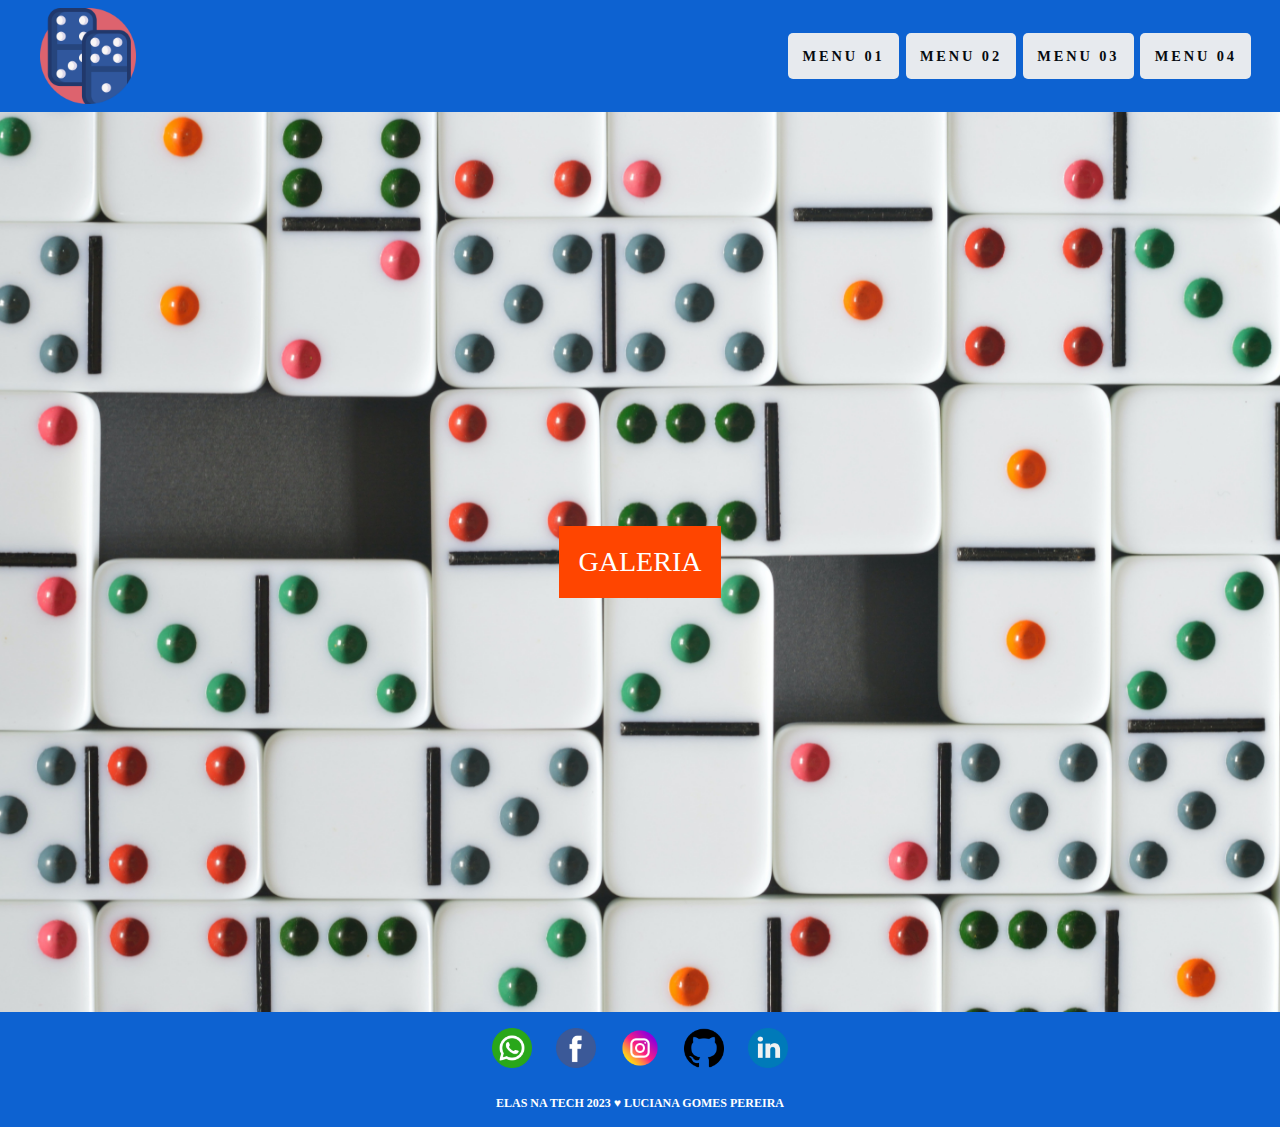
<file: index.html>
<!DOCTYPE html>
<html lang="pt-br">

<head>
    <meta charset="UTF-8">
    <meta name="viewport" content="width=device-width, initial-scale=1.0">
    <link rel="stylesheet" href="normalize.css">
    <link rel="stylesheet" href="estilo.css">
    <title>Desafio aula 14</title>
    <link rel="stylesheet"
        href="https://fonts.googleapis.com/css2?family=Material+Symbols+Rounded:opsz,wght,FILL,GRAD@20..48,100..700,0..1,-50..200" />
    <link rel="shortcut icon" type="imagex/png" href="domino.ico">
</head>

<body>
    <header class="header">

        <img class="header_logo" src="dominoes.png" alt="">

        <span id="hamburguer" class="material-symbols-rounded">
            menu
        </span>

        <nav id="itens_menu" class="header_nav">
            <ul>
                <li><a href="#"><strong>Menu 01</strong></a></li>
                <li><a href="#"><strong>Menu 02</strong></a></li>
                <li><a href="#"><strong>Menu 03</strong></a></li>
                <li><a href="#"><strong>Menu 04</strong></a></li>
            </ul>
        </nav>
    </header>

    <main>
        <div class="fundo">
            <a class="botao" href="index2.html">Galeria</a>
        </div>
    </main>

    <footer>
        <div class="icones">

            <div>
                <a href="*"></a>
                <img class="icones2" src="whatsapp.png" alt="">
            </div>

            <div>
                <a href="*"></a>
                <img class="icones2" src="facebook.png" alt="">
            </div>

            <div>
                <a href="*"></a>
                <img class="icones2" src="instagram.png" alt="">
            </div>

            <div>
                <a href="*"></a>
                <img class="icones2" src="github.png" alt="">
            </div>

            <div>
                <a href="*"></a>
                <img class="icones2" src="linkedin.png" alt="">
            </div>
        </div>
        <br>
        <p class="texto-footer"><strong>elas na tech 2023 ♥ luciana gomes pereira</strong></p>
    </footer>

    <script>
        var hamburguer = document.getElementById('hamburguer');
        var itens_menu = document.getElementById('itens_menu');


        hamburguer.addEventListener('click', aparecer);


        function aparecer() {
            if (itens_menu.style.display == 'block') {
                itens_menu.classList.remove('show');
            } else {
                itens_menu.classList.toggle('show');
            }
        }
    </script>

</body>

</html>
</file>
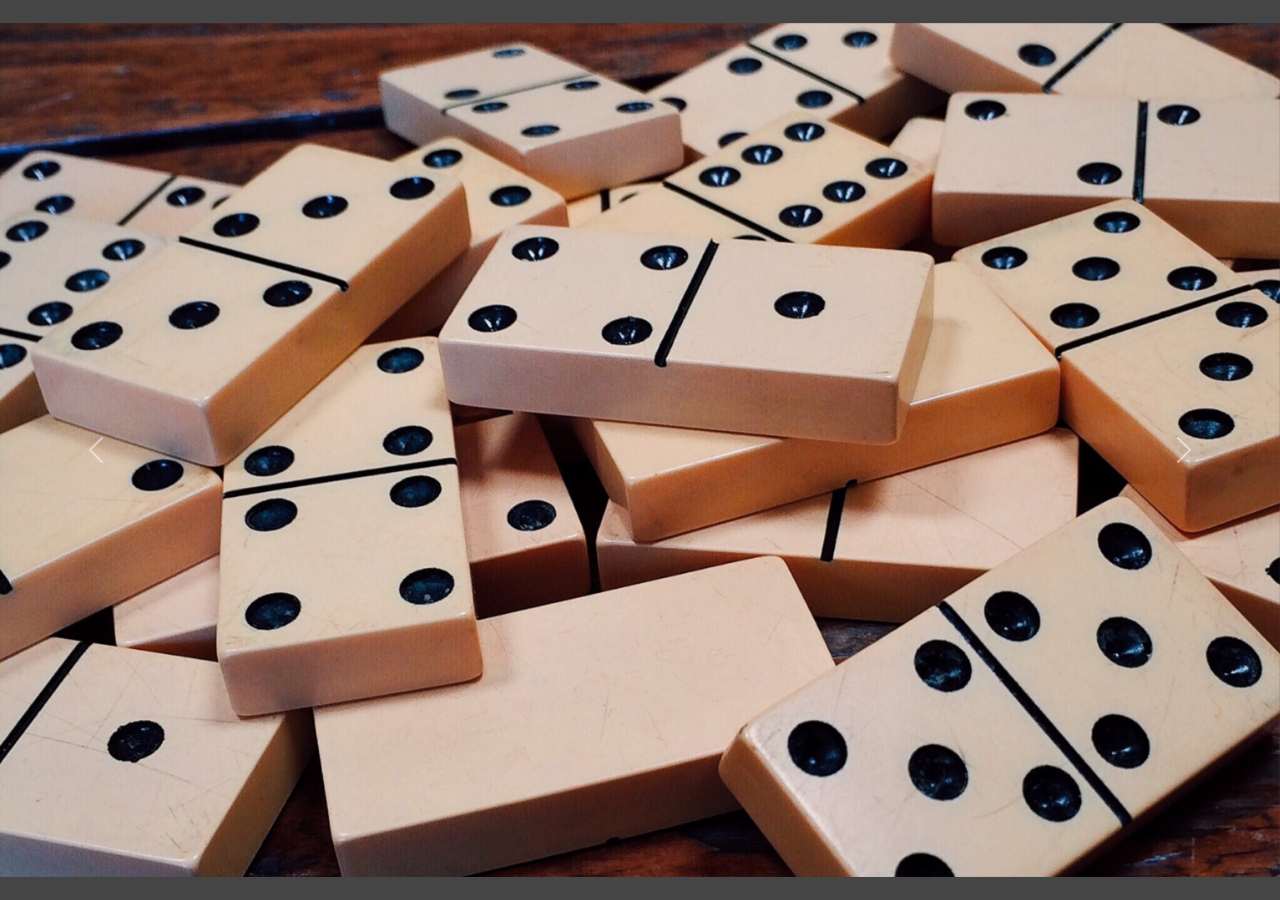
<file: index2.html>
<!DOCTYPE html>
<html lang="pt-br">

<head>
    <meta charset="UTF-8">
    <meta name="viewport" content="width=device-width, initial-scale=1.0">
    <title>Carossel</title>
    <link rel="stylesheet" href="bootstrap.min.css">
    <script src="bootstrap.min.js"></script>
    <link rel="stylesheet" href="estilo.css">
    <link rel="shortcut icon" type="imagex/png" href="domino_891970.ico">

</head>

<body>
    <section>
        <div class="container-fluid estilo flex">
            <div id="carouselExampleAutoplaying" class="carousel slide" data-bs-ride="carousel">
                <div class="carousel-inner">
                    <div class="carousel-item active">
                        <img class="img-fluid" src="pexels-pixabay-278912.jpg" class="d-block w-100" alt="...">
                    </div>
                    <div class="carousel-item">
                        <img class="img-fluid" src="pexels-jonathan-campos-4066131.jpg" class="d-block w-100" alt="...">
                    </div>
                    <div class="carousel-item">
                        <img class="img-fluid" src="pexels-cottonbro-studio-8102746.jpg" class="d-block w-100" alt="...">
                    </div>
                    <div class="carousel-item">
                        <img class="img-fluid" src="pexels-skitterphoto-3584075.jpg" class="d-block w-100" alt="...">
                    </div>
                </div>
                <button class="carousel-control-prev" type="button" data-bs-target="#carouselExampleAutoplaying"
                    data-bs-slide="prev">
                    <span class="carousel-control-prev-icon" aria-hidden="true"></span>
                    <span class="visually-hidden">Previous</span>
                </button>
                <button class="carousel-control-next" type="button" data-bs-target="#carouselExampleAutoplaying"
                    data-bs-slide="next">
                    <span class="carousel-control-next-icon" aria-hidden="true"></span>
                    <span class="visually-hidden">Next</span>
                </button>
            </div>

        </div>
    </section>
</body>

</html>
</file>
<file: estilo.css>
html {
    font-family: sans-serif Verdana, Geneva, Tahoma, sans-serif
}

div.flex{
    display: flex;
    align-items: center;
    height: 100vh;
    padding: 0;
    background-color: rgb(70, 69, 69);
}


.header {
    align-items: center;
    text-align: center;
    margin: auto;
}

.header_logo {
    width: 6em;
    height: auto;
    padding: .5em;
}

#hamburguer {
    background-color: rgb(13, 98, 209);
    color: white;
    display: block;
    text-align: center;
    padding: 0.3em;
    cursor: pointer;
    font-size: 2em;
}


.header_nav {
    display: none;
}

.header_nav.show {
    display: block;
}


ul {
    margin: 0;
}

.header_nav ul {
    list-style-type: none;
    padding: 0;
    text-transform: uppercase;
    letter-spacing: .2em;
    font-size: .8em;
}

a {
    background-color: rgb(231, 234, 238);
    border: 3em;
}

.header_nav a {
    color: rgb(6, 10, 15);
    text-decoration: none;
    display: block;
    padding: 1em;
}

.header_nav a:hover {
    background-color: orangered;
    color: white;
}

.fundo {
    background-image: url(pexels-miguel-á-padriñán-585293.jpg);
    background-size: cover;
    background-position: right center;
    height: 100vh;
    width: auto;
}

.botao{
    background-color: orangered;
    color: white;
    text-transform: uppercase;
    padding: .7em;
    text-decoration: none;
    font-size: 1.75em;
}

.botao:hover{
    background-color: green;
    color: black;
}

.fundo{
    display: flex;
    flex-direction: column;
    align-items: center;
    justify-content: center;
}

.texto-botao {
    text-decoration: none;
    text-transform: uppercase;
    font-size: 2em;
    background-color: black;
    color: white;
    border-radius: 5px;
    margin-top: 6em;
    padding: .5em;
}

.texto-botao:hover {
    background-color: rgb(84, 145, 23);
    color: white;
    border: solid white;

}


footer {
    background-color: rgb(13, 98, 209);
    text-align: center;
    padding: 1em;
}


.icones {
    display: flex;
    flex-direction: column;
    gap: 1em;

}

.icones2 {
    width: 2.5em;
}

.texto-footer {
    font-size: .75em;
    text-transform: uppercase;
    margin: 0;
    color: white;
    padding-top: .5em;
}


@media screen and (min-width: 48em) {
    /*768px maior que*/


    #hamburguer {
        display: none;
    }

    .header {
        display: flex;
        justify-content: space-between;
        align-items: center;
        background-color: rgb(13, 98, 209);
    }

    .header_logo {
        margin-left: 2em;
    }

    .header_nav {
        display: block;
    }

    .header_nav ul {
        margin-right: 2em;
        font-size: .9em;
    }

    .header_nav li {
        display: inline-block;
    }

    .header_nav a {
        border-radius: 5px;
    }

    .header_nav a:hover {
        background-color: orangered;
        color: white;
    }

    .header {
        text-align: center;
        margin: auto;
        background-color: rgb(13, 98, 209);

    }

    .icones {
        flex-direction: row;
        justify-content: center;
        gap: 1.5em;
    }

    .botao{
        background-color: orangered;
        color: white;
        text-transform: uppercase;
        padding: .7em;
        text-decoration: none;
        font-size: 1.75em;
    }

    .botao:hover{
        background-color: green;
        color: black;
    }

    .fundo{
        display: flex;
        flex-direction: column;
        align-items: center;
        justify-content: center;
    }

    .estilo{
        height: 100vh;
        padding: 0;
        margin: 0;
    }

}
</file>
